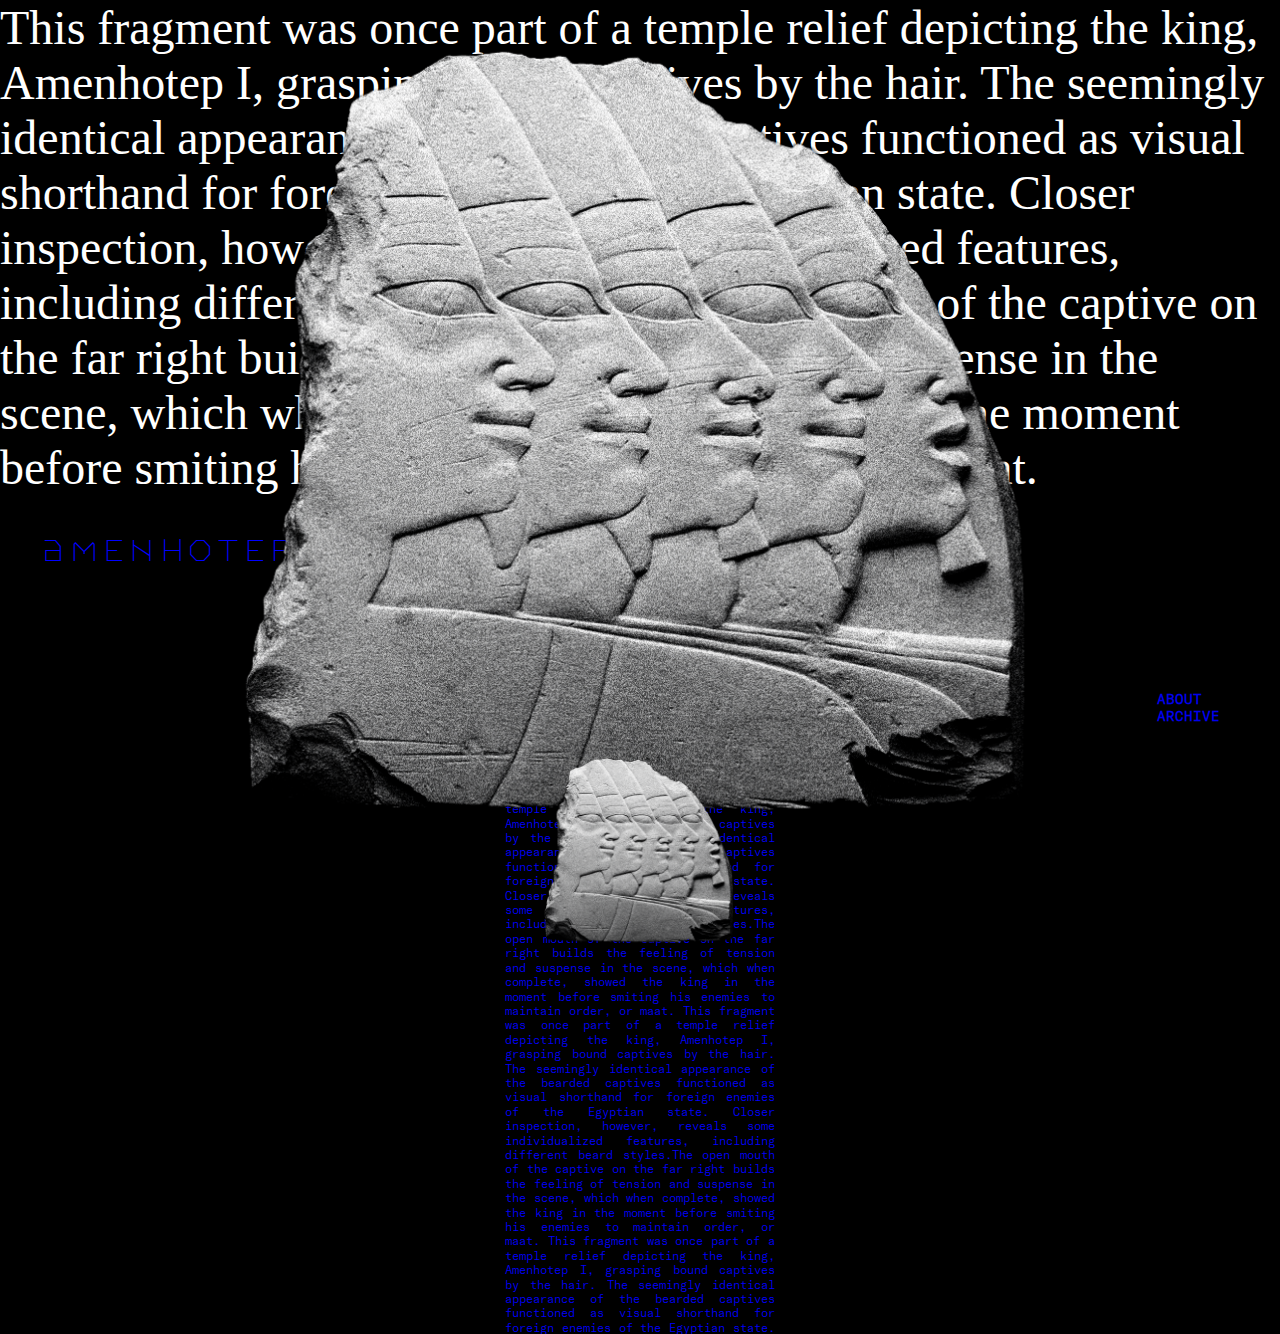
<file: index.html>
<!DOCTYPE html>

<html>
  <head>
    <title>Museum Object Website</title>
    <meta charset="UTF-8">
    <meta http-equiv="x-ua-compatible" content="ie=edge">
    <meta name="viewport" content="width=device-width, initial-scale=1">

    <meta name="description" content="">
    <meta name="author" content="">
    <meta name="keywords" content="">

    <!-- standard favicon -->
    <link rel="shortcut icon" type="image/x-icon" href="">

    <!-- For Misc. other sizes -->
    <!--<link rel="icon" type="image/png" sizes="32x32" href="/favicon-32x32.png">
    <link rel="icon" type="image/png" sizes="96x96" href="/favicon-96x96.png">
    <link rel="icon" type="image/png" sizes="15x15" href="/favicon-15x15.png"> -->
    <!-- For android: MAKE DIFFERENT SIZES-->
    <!--<link rel="icon" type="image/png" sizes="192x192" href="/android-icon-192x192.png">-->

    <!-- "full screen" iphone homepage launch -->
    <meta name="apple-mobile-web-app-capable" content="yes">
    <meta name="apple-mobile-web-app-status-bar-style" content="black-translucent">

    <!-- for linking on Facebook -->
    <meta property="og:title" content="Amenhotep I">
    <meta property="og:type" content="article">
    <meta property="og:url" content="">
    <meta property="og:image" content="">
    <meta property="og:description" content="">

    <meta name="twitter:card" content="summary_large_image">
    <meta name="twitter:site" content="">
    <meta name="twitter:title" content="Amenhotep I">
    <meta name="twitter:description" content="">
    <meta name="twitter:creator" content="">
    <!-- Twitter summary card with large image must be at least 280x150px -->
    <meta name="twitter:image:src" content="">

    <link rel="stylesheet" href="./css/index.css">
  </head>
<img src="assets/images/Image_01.png" alt="A rendering of ocean waves" class="rememory-sec__img rememory-sec__img--ocean">

  <font size="30" color="white">This fragment was once part of a temple relief depicting the king, Amenhotep I, grasping bound captives by the hair. The seemingly identical appearance of the bearded captives functioned as visual shorthand for foreign enemies of the Egyptian state. Closer inspection, however, reveals some individualized features, including different beard styles.The open mouth of the captive on the far right builds the feeling of tension and suspense in the scene, which when complete, showed the king in the moment before smiting his enemies to maintain order, or maat.</font>



  <body>
    <main class="rememory">
      <h1 class="rememory-hdr">Amenhotep I</h1>
      <section class="rememory-sec">
        <div class="rememory-sec__item">
          <a href="./ocean/index.html" class="rememory-sec__link">
            <img src="assets/images/Image_01.png" alt="A rendering of ocean waves" class="rememory-sec__img rememory-sec__img--ocean">
            <div class="rememory-sec__wrap">
              <div class="rememory-sec__txt">
                <h2 class="rememory-sec__title"><strong>Amenhotep I</strong></h2>
                <p class="rememory-sec__par">
                  <strong></strong>
                  Maker: Unknown
                  Culture: Egyptian
                  Title: Fragment Relief with Captives
                  Year: 1524-1504 BCE
                  Medium: Limestone
                  Dimension: 29.8 x 31.1 x 5.4 cm (11 3/4 x 12 1/4 x 2 1/8 inches)
                  Place: From the Karnak Temple Complex
                  Thebes
                </p>
                <p class="rememory-sec__par">
                  <strong></strong>
                  This fragment was once part of a temple relief depicting the king, Amenhotep I, grasping bound captives by the hair. The seemingly identical appearance of the bearded captives functioned as visual shorthand for foreign enemies of the Egyptian state. Closer inspection, however, reveals some individualized features, including different beard styles.The open mouth of the captive on the far right builds the feeling of tension and suspense in the scene, which when complete, showed the king in the moment before smiting his enemies to maintain order, or maat.

                      This fragment was once part of a temple relief depicting the king, Amenhotep I, grasping bound captives by the hair. The seemingly identical appearance of the bearded captives functioned as visual shorthand for foreign enemies of the Egyptian state. Closer inspection, however, reveals some individualized features, including different beard styles.The open mouth of the captive on the far right builds the feeling of tension and suspense in the scene, which when complete, showed the king in the moment before smiting his enemies to maintain order, or maat.
                          This fragment was once part of a temple relief depicting the king, Amenhotep I, grasping bound captives by the hair. The seemingly identical appearance of the bearded captives functioned as visual shorthand for foreign enemies of the Egyptian state. Closer inspection, however, reveals some individualized features, including different beard styles.The open mouth of the captive on the far right builds the feeling of tension and suspense in the scene, which when complete, showed the king in the moment before smiting his enemies to maintain order, or maat.
                              This fragment was once part of a temple relief depicting the king, Amenhotep I, grasping bound captives by the hair. The seemingly identical appearance of the bearded captives functioned as visual shorthand for foreign enemies of the Egyptian state. Closer inspection, however, reveals some individualized features, including different beard styles.The open mouth of the captive on the far right builds the feeling of tension and suspense in the scene, which when complete, showed the king in the moment before smiting his enemies to maintain order, or maat.



                </p>
              </div>
            </div>
          </a>
        </div>


    <nav class="rememory-nav">
      <ul class="rememory-nav__list">
        <li class="rememory-nav__list-item">
          <a href="#">About<a>
        </li>
        <li class="rememory-nav__list-item">
          <a href="#"></a>
        </li>
        <li class="rememory-nav__list-item">
          <a href="#"></a>
        </li>
        <li class="rememory-nav__list-item">
          <a href="#">Archive</a>
        </li>
      </ul>
    </nav>
  </body>
</file>
<file: css/index.css>
@font-face {
  font-family: 'PullmanLayerOT';
  src: url("./../assets/fonts/PullmanLayerOT.otf");
}
@font-face {
  font-family: 'GT America Mono';
  src: url("./../assets/fonts/GT-America-Mono-Light.otf");
}
@font-face {
  font-family: 'GT America Mono Italic';
  src: url("./../assets/fonts/GT-America-Mono-Light-Italic.otf");
  font-style: italic;
}
body {
  margin: 0;
  padding: 0;
  background-color: #000000;
}
.rememory {
  padding-left: 20px;
  padding-right: 20px;
}
.rememory-hdr {
  display: block;
  width: 70%;
  margin-top: 30px;
  padding-left: 20px;
  color: #00f;
  font-family: 'PullmanLayerOT', 'Helvetica', 'Arial', sans-serif;
  font-size: 45px;
  font-weight: 200;
  line-height: 1em;
}
@media (max-width: 620px) {
  .rememory-hdr {
    font-size: 30px;
  }
}
.rememory-sec {
  position: relative;
  display: -webkit-box;
  display: -moz-box;
  display: -webkit-flex;
  display: -ms-flexbox;
  display: box;
  display: flex;
  -webkit-box-orient: horizontal;
  -moz-box-orient: horizontal;
  -o-box-orient: horizontal;
  -webkit-flex-flow: row;
  -ms-flex-flow: row;
  flex-flow: row;
  -webkit-box-lines: multiple;
  -moz-box-lines: multiple;
  -o-box-lines: multiple;
  -webkit-flex-wrap: wrap;
  -ms-flex-wrap: wrap;
  flex-wrap: wrap;
  -webkit-box-pack: center;
  -moz-box-pack: center;
  -o-box-pack: center;
  -ms-flex-pack: center;
  -webkit-justify-content: center;
  justify-content: center;
  margin-top: 80px;
}
.rememory-sec__item {
  display: block;
  position: relative;
  height: 76vh;
  -webkit-box-flex: 1;
  -moz-box-flex: 1;
  -o-box-flex: 1;
  box-flex: 1;
  -webkit-flex: 0 0 25%;
  -ms-flex: 0 0 25%;
  flex: 0 0 25%;
  max-width: 400px;
  -webkit-box-sizing: border-box;
  -moz-box-sizing: border-box;
  box-sizing: border-box;
  color: #00f;
}
@media (max-width: 1180px) {
  .rememory-sec__item {
    -webkit-box-flex: 1;
    -moz-box-flex: 1;
    -o-box-flex: 1;
    box-flex: 1;
    -webkit-flex: 0 0 50%;
    -ms-flex: 0 0 50%;
    flex: 0 0 50%;
    max-width: 50%;
    margin: 20px 0;
  }
}
@media (max-width: 620px) {
  .rememory-sec__item {
    -webkit-box-flex: 1;
    -moz-box-flex: 1;
    -o-box-flex: 1;
    box-flex: 1;
    -webkit-flex: 0 0 100%;
    -ms-flex: 0 0 100%;
    flex: 0 0 100%;
    max-width: 100%;
  }
}
.rememory-sec__item:nth-child(odd) .rememory-sec__img {
  top: 30%;
}
.rememory-sec__item:nth-child(even) .rememory-sec__img {
  top: 70%;
}
.rememory-sec__link {
  display: block;
  position: absolute;
  top: 0;
  left: 0;
  width: 100%;
  height: 100%;
  -webkit-box-sizing: border-box;
  -moz-box-sizing: border-box;
  box-sizing: border-box;
  color: #00f;
  text-decoration: none;
}
.rememory-sec__wrap {
  display: block;
  position: relative;
  padding: 0 20px;
  height: 100%;
  overflow-y: scroll;
  -webkit-box-sizing: border-box;
  -moz-box-sizing: border-box;
  box-sizing: border-box;
}
.rememory-sec__wrap p:last-of-type {
  margin-bottom: 0;
}
.rememory-sec__title {
  font-family: 'GT America Mono', 'Courier New', monospace;
  font-size: 13px;
  line-height: 1.2em;
  text-transform: uppercase;
}
.rememory-sec__par {
  font-family: 'GT America Mono', 'Courier New', monospace;
  font-size: 12px;
  line-height: 1.2em;
  text-align: justify;
}
.rememory-sec__img {
  position: absolute;
  top: 50%;
  left: 50%;
  -webkit-transform: translate(-50%, -50%);
  -ms-transform: translate(-50%, -50%);
  transform: translate(-50%, -50%);
  width: auto;
  max-width: 70%;
  max-height: 100%;
  z-index: 1;
  pointer-events: none;
}
.rememory-nav {
  position: absolute;
  top: 40px;
  right: 40px;
}
.rememory-nav__list {
  margin: 0;
  padding: 0;
  list-style-type: none;
}
.rememory-nav__list-item {
  margin: 0;
  color: #00f;
  font-family: 'GT America Mono', 'Courier New', monospace;
  font-size: 14px;
  text-transform: uppercase;
  font-weight: 700;
}
@media (max-width: 620px) {
  .rememory-nav__list-item {
    font-size: 12px;
  }
}
.rememory-nav__list-item a {
  text-decoration: none;
  -webkit-transition: 0.25s linear;
  transition: 0.25s linear;
}
.rememory-nav__list-item a:active,
.rememory-nav__list-item a:visited {
  color: #00f;
}
.rememory-nav__list-item a:hover {
  text-decoration: underline;
}
.mem {
  position: relative;
  display: block;
  width: 100vw;
  height: 100vh;
  background-color: #000;
  overflow-x: hidden;
}
.mem-vid {
  position: absolute;
  top: 50%;
  left: 50%;
  -webkit-transform: translate(-50%, -50%);
  -ms-transform: translate(-50%, -50%);
  transform: translate(-50%, -50%);
  min-height: 100vh;
  min-width: 100%;
  width: auto;
  height: auto;
}
.mem-form {
  position: absolute;
  top: 50%;
  left: 50%;
  -webkit-transform: translate(-50%, -50%);
  -ms-transform: translate(-50%, -50%);
  transform: translate(-50%, -50%);
  color: #fff;
  font-family: 'GT America Mono', 'Courier New', monospace;
  text-align: center;
}
.mem-form__label {
  display: block;
  margin-bottom: 20px;
  font-size: 24px;
}
.mem-form__txtarea {
  display: block;
  -webkit-box-sizing: border-box;
  -moz-box-sizing: border-box;
  box-sizing: border-box;
  width: 100%;
  margin: 0 auto;
  border: 0 solid transparent;
  border-bottom: 3px solid #fff;
  font-size: 1em;
  color: #fff;
  background: transparent;
}
.mem-form__btn {
  margin: 0;
  padding: 0;
  -webkit-appearance: none;
  -moz-appearance: none;
  appearance: none;
  background: none;
  border: none;
  outline: none;
  border-radius: 0;
  padding-top: 40px;
  color: #fff;
  font-family: 'GT America Mono', 'Courier New', monospace;
  font-size: 24px;
}
.mem-form__btn:hover {
  cursor: pointer;
}

/*# sourceMappingURL=index.css.map */
</file>
